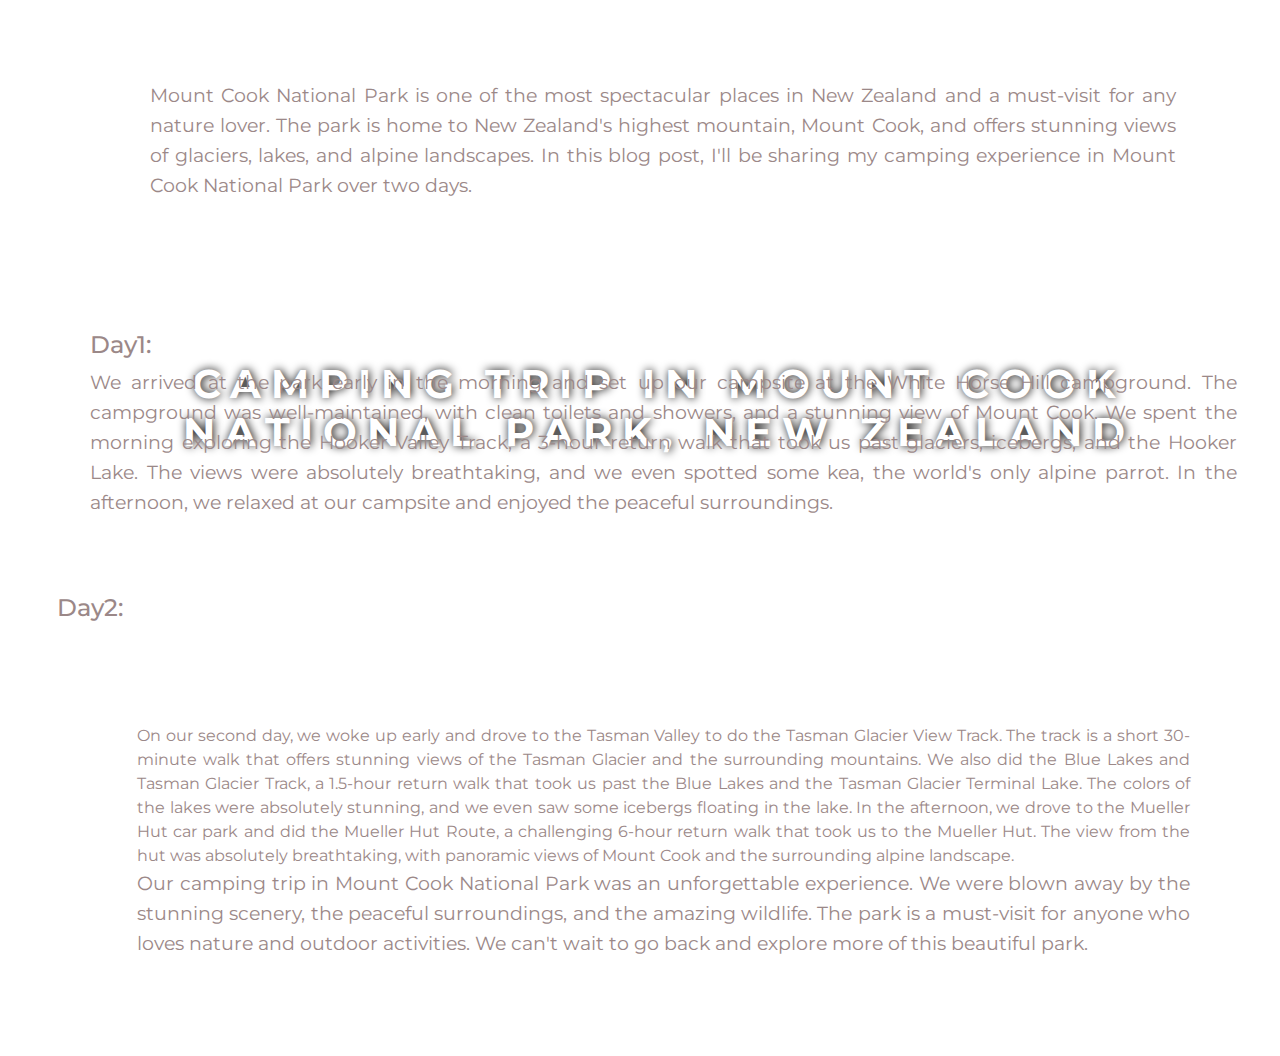
<file: bootstrap.html>
<!DOCTYPE html>
<html>
<head>
	<meta charset="utf-8">
	<meta name="viewport" content="width=device-width, initial-scale=1">
	<title>Blog Page</title>
  <link rel="stylesheet" href="https://cdn.jsdelivr.net/npm/bootstrap@4.0.0/dist/css/bootstrap.min.css" integrity="sha384-Gn5384xqQ1aoWXA+058RXPxPg6fy4IWvTNh0E263XmFcJlSAwiGgFAW/dAiS6JXm" crossorigin="anonymous">
  <!-- Google Font -->
  <link rel="preconnect" href="https://fonts.googleapis.com">
  <link rel="preconnect" href="https://fonts.gstatic.com" crossorigin>
  <link href="https://fonts.googleapis.com/css2?family=Montserrat&display=swap" rel="stylesheet">
 
   <!-- Normal CSS Link -->
   <link rel="stylesheet" type="text/css" href="bootstrap.css">
   
 </head>
 </body>
 <h1>CAMPING TRIP IN MOUNT COOK NATIONAL PARK, NEW ZEALAND</h1>
  <div class="container">
    <div class="row">
    <div class="col-lg-12">
      <p>
        Mount Cook National Park is one of the most spectacular places in New Zealand and a must-visit for any nature lover. The park is home to New Zealand's highest mountain, Mount Cook, and offers stunning views of glaciers, lakes, and alpine landscapes. In this blog post, I'll be sharing my camping experience in Mount Cook National Park over two days.
        </p>
          </div>

          <div class="row">
            <div class="col-lg-6 col-lg-12">
              <h4> Day1:</h4>
            <div class="pics" src="https://cdn.pixabay.com/photo/2015/04/23/22/00/tree-736885_1280.jpg" alt="">
              <p>We arrived at the park early in the morning and set up our campsite at the White Horse Hill campground. The campground was well-maintained, with clean toilets and showers, and a stunning view of Mount Cook. We spent the morning exploring the Hooker Valley Track, a 3-hour return walk that took us past glaciers, icebergs, and the Hooker Lake. The views were absolutely breathtaking, and we even spotted some kea, the world's only alpine parrot. In the afternoon, we relaxed at our campsite and enjoyed the peaceful surroundings. </p>
          </div>
        </div>
        </div>
        <div class="row">
          <div class="col-lg-6 col-lg-12">
            <h4> Day2:</h4>
          <div class="pics" src="https://cdn.pixabay.com/photo/2015/04/23/22/00/tree-736885_1280.jpg" alt="">
            <p> </p>
        </div>
      </div>
      </div>

      <div class="row">
        <div class="col-lg-12">
          On our second day, we woke up early and drove to the Tasman Valley to do the Tasman Glacier View Track. The track is a short 30-minute walk that offers stunning views of the Tasman Glacier and the surrounding mountains. We also did the Blue Lakes and Tasman Glacier Track, a 1.5-hour return walk that took us past the Blue Lakes and the Tasman Glacier Terminal Lake. The colors of the lakes were absolutely stunning, and we even saw some icebergs floating in the lake. In the afternoon, we drove to the Mueller Hut car park and did the Mueller Hut Route, a challenging 6-hour return walk that took us to the Mueller Hut. The view from the hut was absolutely breathtaking, with panoramic views of Mount Cook and the surrounding alpine landscape. <p>
            Our camping trip in Mount Cook National Park was an unforgettable experience. We were blown away by the stunning scenery, the peaceful surroundings, and the amazing wildlife. The park is a must-visit for anyone who loves nature and outdoor activities. We can't wait to go back and explore more of this beautiful park.
            </p>
              </div>

 </body>
 </html>
</file>
